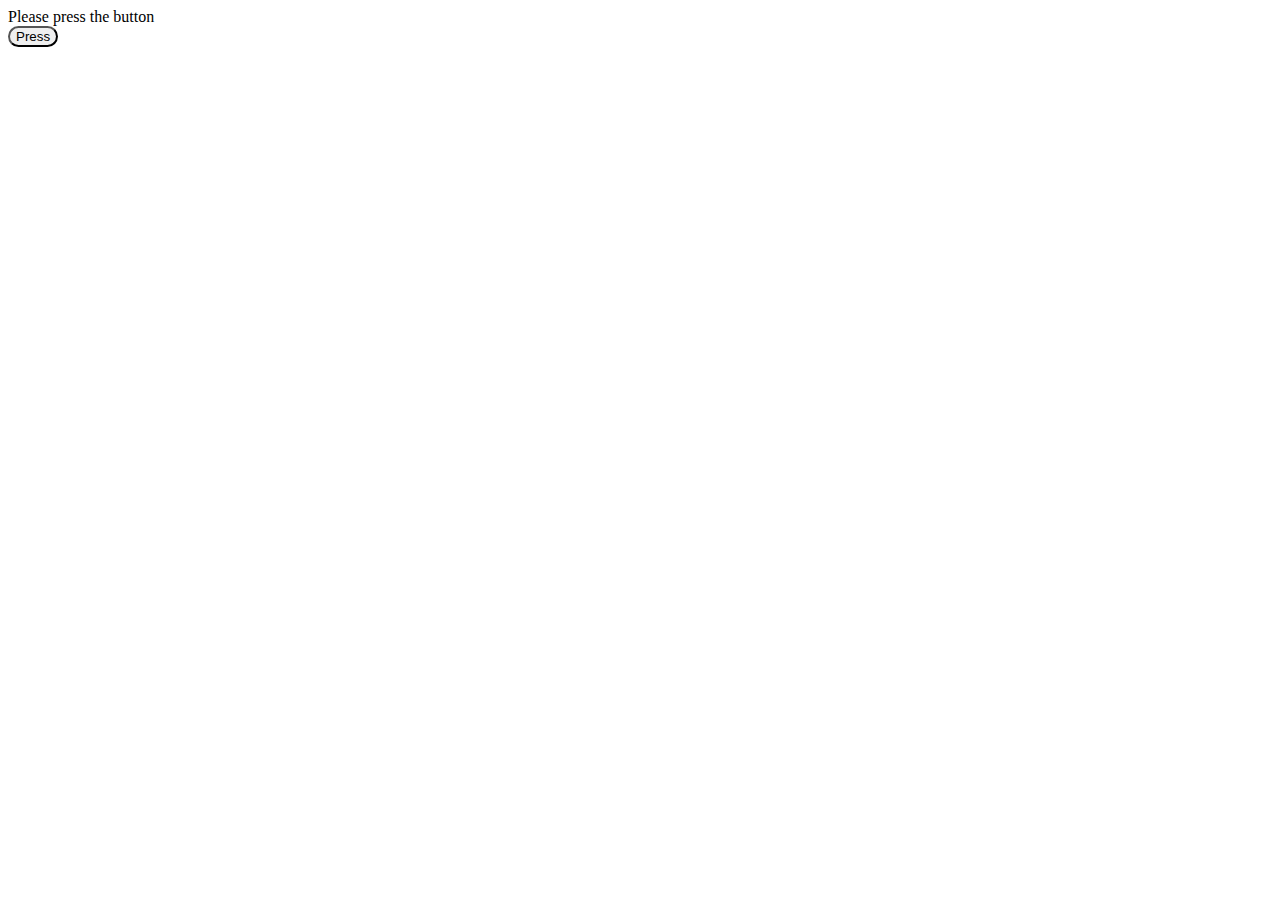
<file: contact.html>
<html>
    <head>
        <style>
            #ranbut{
                border-radius: 50px;
                size: 60px;
            }
            #div{
                border: solid 2px #000000;
                border-radius: 2px;
            }
        </style>
          <script>
            if (window.location.href === 'http://localhost:5501/contact.html') {
                window.location.replace("http://localhost:5501/help.html");
            }
        </script>
    </head>
    <body>
        <div id="div1">Please press the button</div>
        <button id="ranbut" onclick="">Press</button>
        <script>

        </script>
    </body>
</html>
</file>
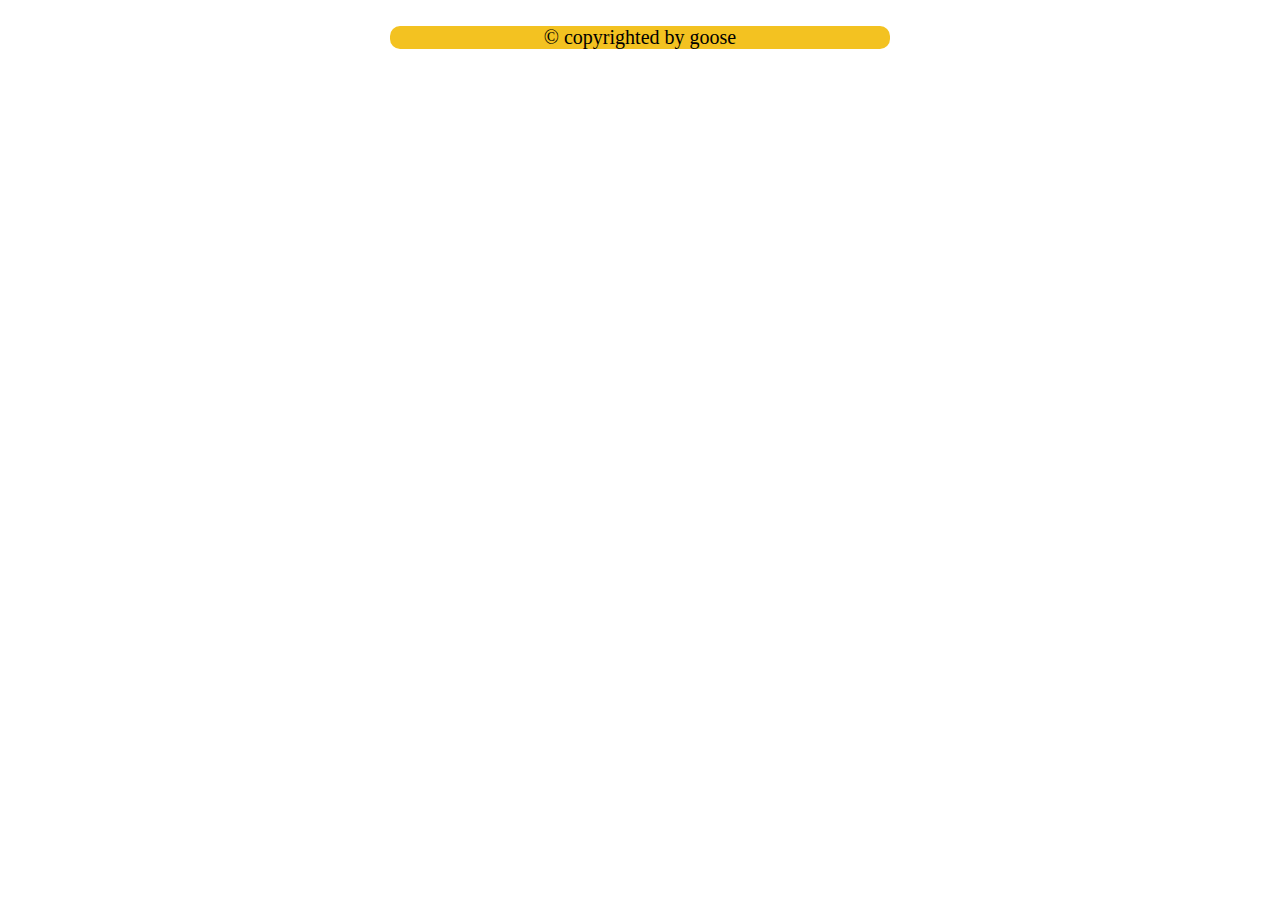
<file: footer.html>
<br><html>
    <head>
    </head>
    <body>
        <center>© copyrighted by goose</center>
    </body>
    <script>
        if (window.location.href === 'http://localhost:5501/footer.html') {
            window.location.replace("http://localhost:5501/index.html");
        }
    </script>
    <style>
        center{
            font-size: 20px;
            background-color: rgb(243,194,33);
            width: 500px;
            margin: 0 auto;
            border-radius: 10px;
        }
    </style>
</html>
</file>
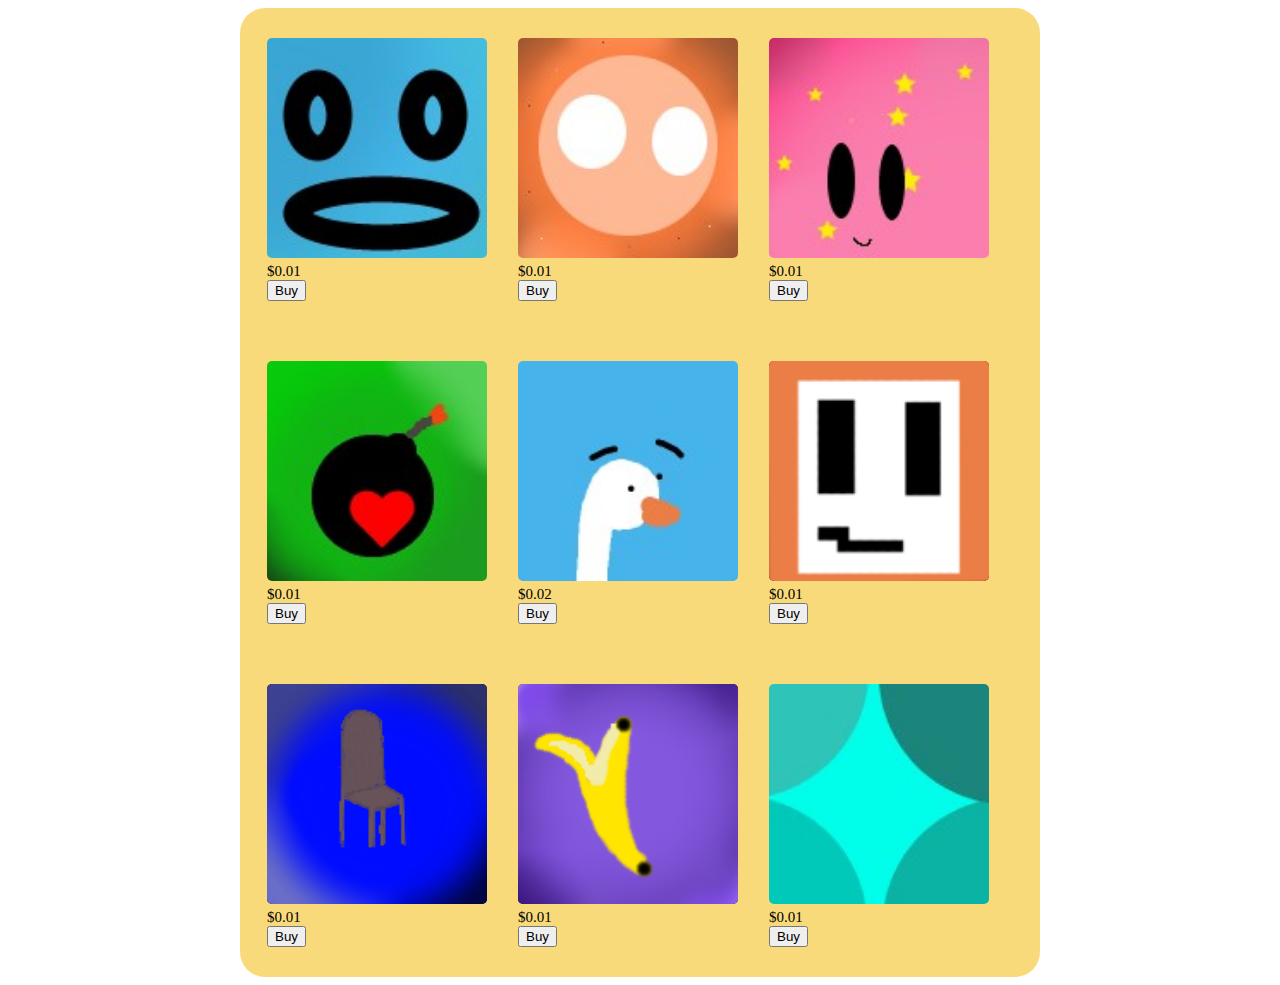
<file: product.html>
<!DOCTYPE html>
<html lang="en">
<head>
    <meta charset="UTF-8">
    <meta http-equiv="X-UA-Compatible" content="IE=edge">
    <meta name="viewport" content="width=device-width, initial-scale=1.0">
    <title></title>
</head>
<body>
    <script>
        if (window.location.href === 'http://localhost:5501/product.html') {
            window.location.replace("http://localhost:5501/index.html");
        }
    </script>
    <div class="product">
        
        <div class="productShow">
            <img src="images/bob.jpg" alt="" id="productImg"><br>
            <span id="productDesc">$0.01</span> <br>
            <button id="butButton">Buy</button><br>
        </div>
        <div class="productShow">
            <img src="images/god1.jpg" alt="" id="productImg"><br>
            <span id="productDesc">$0.01</span><br>
            <button id="butButton1">Buy</button><br>
        </div>
        <div class="productShow">
            <img src="images/korb.jpg" alt="" id="productImg"><br>
            <span id="productDesc">$0.01</span><br>
            <button id="butButton2">Buy</button><br>
        </div><br>
        <div class="productShow">
            <img src="images/lovebomb.jpg" alt="" id="productImg"><br>
            <span id="productDesc">$0.01</span><br>
            <button id="butButton3">Buy</button><br>
        </div>
        <div class="productShow">
            <img src="images/gooselow.jpg" alt="" id="productImg"><br>
            <span id="productDesc">$0.02</span><br>
            <button id="butButton4">Buy</button><br>
        </div>
        <div class="productShow">
            <img src="images/smith.png" alt="" id="productImg"><br>
            <span id="productDesc">$0.01</span><br>
            <button id="butButton5">Buy</button><br>
        </div>
        
        <div class="productShow">
            <img src="images/table.png" alt="" id="productImg"><br>
            <span id="productDesc">$0.01</span> <br>
            <button id="butButton6">Buy</button><br>
        </div>
        <div class="productShow">
            <img src="images/bana.png" alt="" id="productImg"><br>
            <span id="productDesc">$0.01</span><br>
            <button id="butButton7">Buy</button><br>
        </div>
        <div class="productShow">
            <img src="images/shine.jpg" alt="" id="productImg"><br>
            <span id="productDesc">$0.01</span><br>
            <button id="butButton8">Buy</button><br>
        </div><br>
      
    </div>
    <script>
        var butButton = document.getElementById('butButton')
        butButton.addEventListener('click',onButButton0)
        function onButButton0(){
            alert('out of stock')
            butButton.disabled=true;
        }
        var butButton1 = document.getElementById('butButton1')
        butButton1.addEventListener('click',onButButton1)
        function onButButton1(){
             alert(prompt('Enter your name')+' order succesful');
             butButton1.innerHTML = 'bought';
             butButton1.disabled=true;
            
        }var butButton2 = document.getElementById('butButton2')
        butButton2.addEventListener('click',onButButton2)
        function onButButton2(){
             alert(prompt('Enter your name')+' your order is succesful! ');
             butButton2.disabled=true;
            
        }var butButton3 = document.getElementById('butButton3')
        butButton3.addEventListener('click',onButButton3)
        function onButButton3(){
             alert('tough luck! out of stock, talk to manager')
             butButton3.disabled=true;
        }var butButton4 = document.getElementById('butButton4')
        butButton4.addEventListener('click',onButButton4)
        function onButButton4(){
             alert('tough luck! out of stock')
             butButton4.disabled=true;
        }var butButton5 = document.getElementById('butButton5')
        butButton5.addEventListener('click',onButButton5)
        function onButButton5(){
            alert(prompt('Enter your name')+' order succesful, your choice is whack');
             butButton5.innerHTML = 'bought';
             butButton5.disabled=true;
        }var butButton6 = document.getElementById('butButton6')
        butButton6.addEventListener('click',onButButton6)
        function onButButton6(){
            alert(prompt('Enter your name')+' order succesful, noice choice');
             butButton6.innerHTML = 'bought';
             butButton6.disabled=true;
        }var butButton7 = document.getElementById('butButton7')
        butButton7.addEventListener('click',onButButton7)
        function onButButton7(){
            alert(prompt('Enter your name')+' order succesful!');
             butButton7.innerHTML = 'bought';
             butButton7.disabled=true;
        }var butButton8 = document.getElementById('butButton8')
        butButton8.addEventListener('click',onButButton8)
        function onButButton8(){
             alert('tough luck! out of stock, talk to manager')
             butButton8.disabled=true;
        }
    </script>
</body>
</html>
<style>
    *{
        user-select: none;
    }
    .product{
        height: auto;
        width: 800px;
        background-color: rgb(243,194,33,0.6); ;
        overflow-y: hidden;
        overflow-x: hidden;
        margin: 0 auto;
        border-radius: 25px;
        overflow-x:scroll;
    }
    .productShow{
        height: auto;
        width: auto;
        display: inline-block;
        margin-left: 27px;
        margin-right: 0;
        margin-top: 30px;
        margin-bottom: 30px;
        
        
    }
    img#productImg{
        height: 220px;
        width: 220px;
        background-color: black;
        border-radius: 5px;
    }
    button:hover{
        background-color: white;
       border-radius: 0;
    }
    span{
        font-size: 15px;
    }
   
    


</style>
</file>
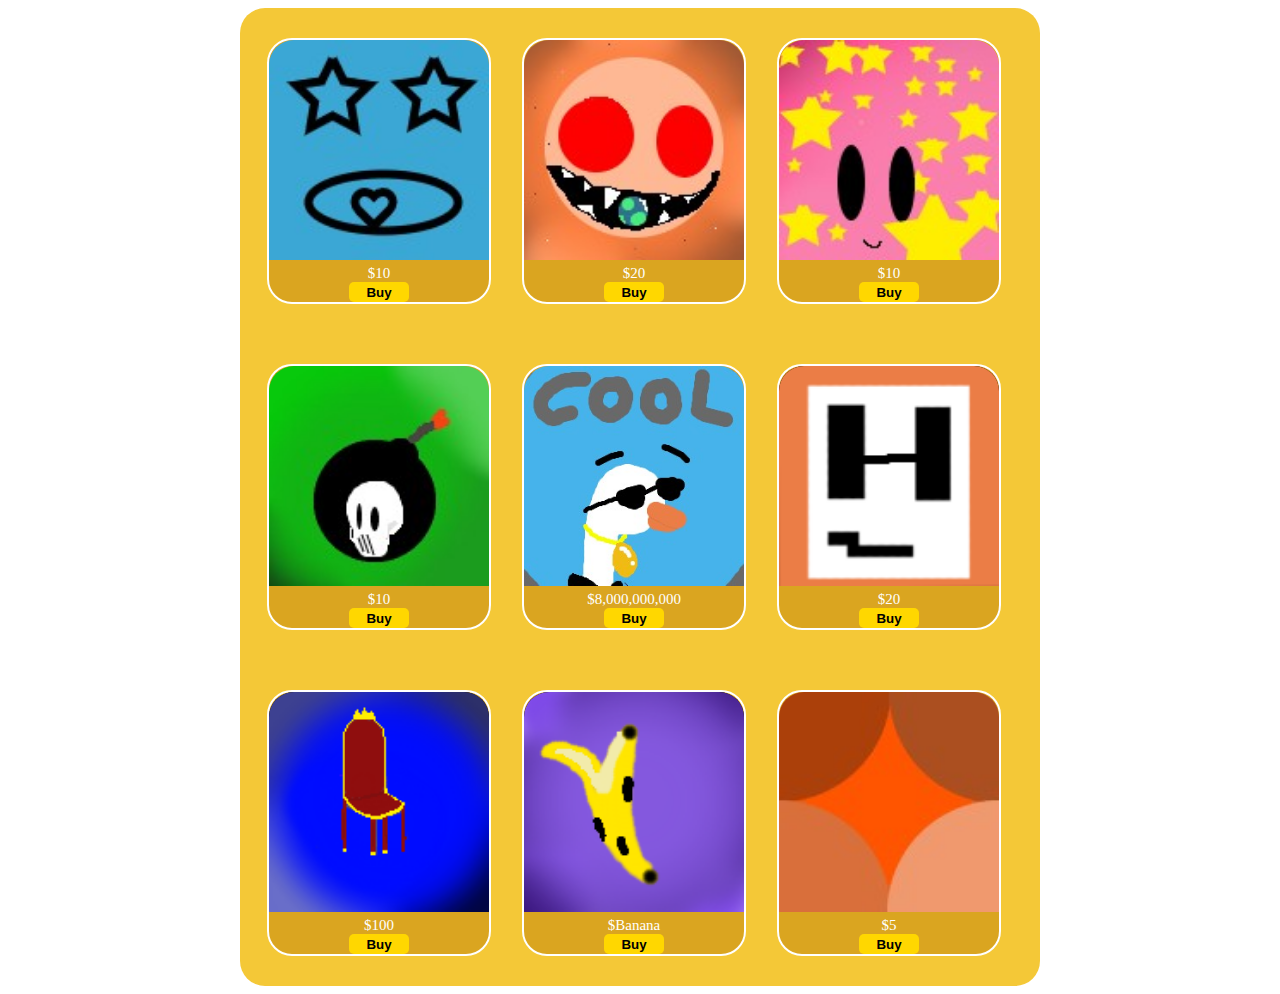
<file: productvip.html>
<!DOCTYPE html>
<html lang="en">
<head>
    <meta charset="UTF-8">
    <meta http-equiv="X-UA-Compatible" content="IE=edge">
    <meta name="viewport" content="width=device-width, initial-scale=1.0">
    <title></title>
</head>
<body>
    <script>
        if (window.location.href === 'http://localhost:5501/productvip.html') {
            window.location.replace("http://localhost:5501/vip.html");
        }
    </script>
    <div class="product">
        
        <div class="productShow">
            <img src="images/starbob.jpg" alt="" id="productImg"><br>
            <span id="productDesc">$10</span> <br>
            <button id="butButton" class="buyButton">Buy</button><br>
        </div>
        <div class="productShow">
            <img src="images/ohno.jpg" alt="" id="productImg"><br>
            <span id="productDesc">$20</span><br>
            <button id="butButton1"  class="buyButton">Buy</button><br>
        </div>
        <div class="productShow">
            <img src="images/kurbstomp.jpg" alt="" id="productImg"><br>
            <span id="productDesc">$10</span><br>
            <button id="butButton2"  class="buyButton">Buy</button><br>
        </div><br>
        <div class="productShow">
            <img src="images/skullbomb.jpg" alt="" id="productImg"><br>
            <span id="productDesc">$10</span><br>
            <button id="butButton3"  class="buyButton">Buy</button><br>
        </div>
        <div class="productShow">
            <img src="images/coolgooselow.jpg" alt="" id="productImg"><br>
            <span id="productDesc">$8,000,000,000</span><br>
            <button id="butButton4"  class="buyButton">Buy</button><br>
        </div>
        <div class="productShow">
            <img src="images/coolsmith.png" alt="" id="productImg"><br>
            <span id="productDesc">$20</span><br>
            <button id="butButton5"  class="buyButton">Buy</button><br>
        </div>
        
        <div class="productShow">
            <img src="images/theroyaltable.png" alt="" id="productImg"><br>
            <span id="productDesc">$100</span> <br>
            <button id="butButton6"  class="buyButton">Buy</button><br>
        </div>
        <div class="productShow">
            <img src="images/nanab.png" alt="" id="productImg"><br>
            <span id="productDesc">$Banana</span><br>
            <button id="butButton7"  class="buyButton">Buy</button><br>
        </div>
        <div class="productShow">
            <img src="images/orange.jpg" alt="" id="productImg"><br>
            <span id="productDesc">$5</span><br>
            <button id="butButton8"  class="buyButton">Buy</button><br>
        </div><br>
      
    </div>
    <script>
        var butButton = document.getElementById('butButton')
        butButton.addEventListener('click',onButButton0)
        function onButButton0(){
            alert('No')
            butButton.disabled=true;
        }
        var butButton1 = document.getElementById('butButton1')
        butButton1.addEventListener('click',onButButton1)
        function onButButton1(){
             alert(prompt('Enter your name')+' check behind you.');
             butButton1.innerHTML = 'bought';
             butButton1.disabled=true;
            
        }var butButton2 = document.getElementById('butButton2')
        butButton2.addEventListener('click',onButButton2)
        function onButButton2(){
             alert(prompt('Enter your name')+' Sebastian stole this from you ');
             butButton2.disabled=true;
            
        }var butButton3 = document.getElementById('butButton3')
        butButton3.addEventListener('click',onButButton3)
        function onButButton3(){
             alert('We dont have this.')
             butButton3.disabled=true;
        }var butButton4 = document.getElementById('butButton4')
        butButton4.addEventListener('click',onButButton4)
        function onButButton4(){
             alert('Cool choice! We....lost it.')
             butButton4.disabled=true;
        }var butButton5 = document.getElementById('butButton5')
        butButton5.addEventListener('click',onButButton5)
        function onButButton5(){
            alert(prompt('Enter your name')+' Please leave us alone');
             butButton5.innerHTML = 'bought';
             butButton5.disabled=true;
        }var butButton6 = document.getElementById('butButton6')
        butButton6.addEventListener('click',onButButton6)
        function onButButton6(){
            alert(prompt('Enter your name')+' order succesful!');
             butButton6.innerHTML = 'bought';
             butButton6.disabled=true;
        }var butButton7 = document.getElementById('butButton7')
        butButton7.addEventListener('click',onButButton7)
        function onButButton7(){
            alert(prompt('Enter your name')+' order succesful!');
             butButton7.innerHTML = 'bought';
             butButton7.disabled=true;
        }var butButton8 = document.getElementById('butButton8')
        butButton8.addEventListener('click',onButButton8)
        function onButButton8(){
             alert('We dont have a manager, dont ask')
             butButton8.disabled=true;
        }
    </script>
</body>
</html>
<style>
    *{
        user-select: none;
    }
    .product{
        height: auto;
        width: 800px;
        background-color: rgb(243,194,33,0.9);
        overflow-y: hidden;
        overflow-x: hidden;
        margin: 0 auto;
        border-radius: 25px;
        
        
    }
    
    .productShow{
        height: auto;
        width: auto;
        display: inline-block;
        margin-left: 27px;
        margin-right: 0;
        margin-top: 30px;
        margin-bottom: 30px;
        border: 2px solid white;
        background-color: goldenrod;
        text-align: center;
        color:white;
        border-radius: 25px;       
        
    }
    .productShow:hover{
        height: auto;
        width: auto;
        display: inline-block;
        margin-left: 27px;
        margin-right: 0;
        margin-top: 30px;
        margin-bottom: 30px;
        border: 2px solid goldenrod;
        background-color: goldenrod;
        text-align: center;
        color:white;
        border-radius: 25px;       
        
    }
    img#productImg{
        height: 220px;
        width: 220px;
        background-color: black;
        border-radius: 25px 25px 0px 0px;
    }
    img#productImg:hover{
        height: 220px;
        width: 220px;
        border-radius: 25px 25px 0px 0px;
        
        
    }
    button:hover{
        background-color: white;
       border-radius: 0;
    }
    span{
        font-size: 15px;
    }
   .buyButton{
       background-color: gold;
       color: black;
       border: none;
       font-weight: bold;
       border-radius: 5px;
       width: 60px;
       height: 20px;
   }
    


</style>
</file>
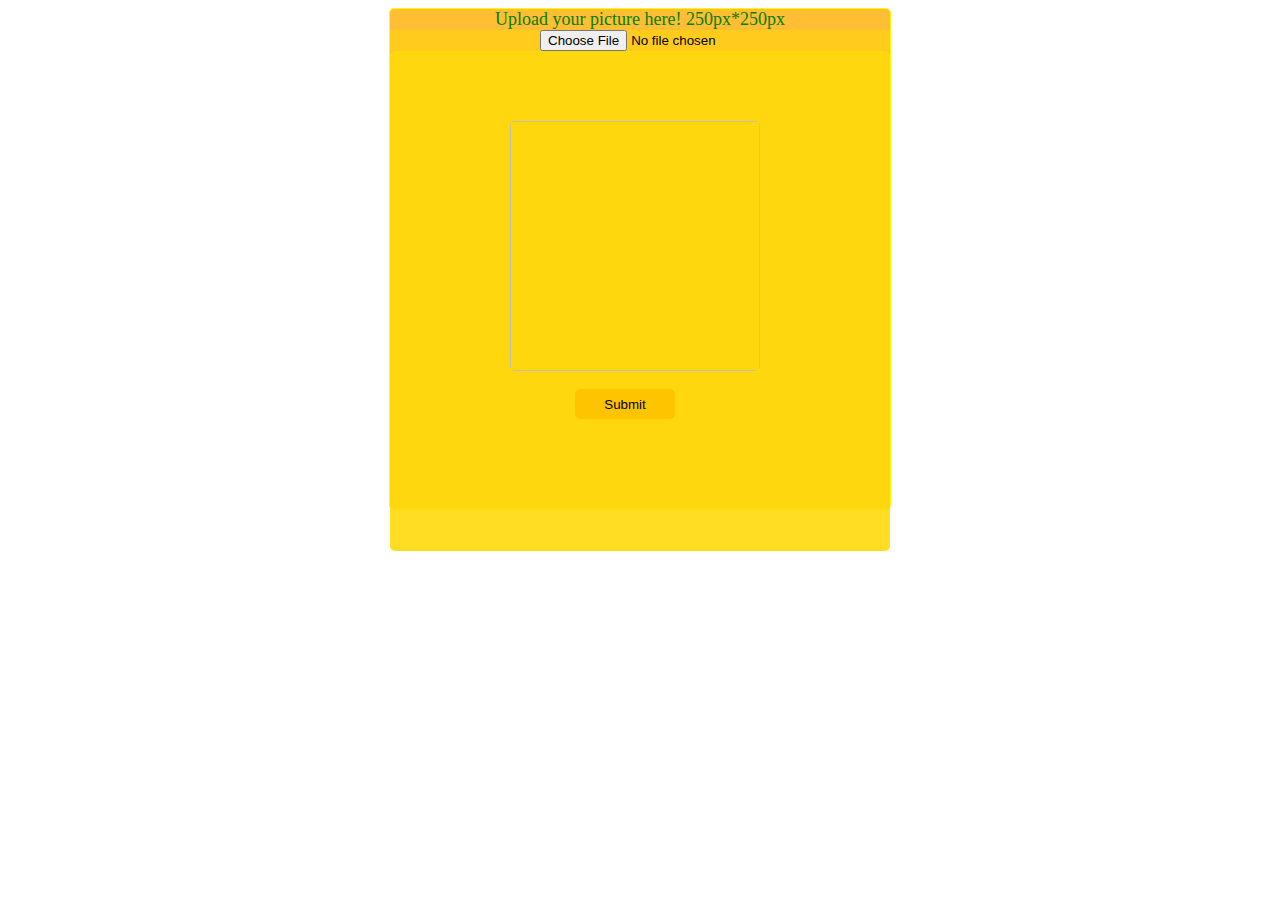
<file: profile.html>
<html>
	<head></head>
	<body>
		<script>
			if (window.location.href === 'http://localhost:5501/profile.html') {
				window.location.replace("http://localhost:5501/upload.html");
			}
		</script>
		<div id="maincontainer">
		<p id="suggestionText">Upload your picture here! 250px*250px </p>
		<p><input type="file"  accept="image/*" name="image" id="file"  onchange="loadFile(event)" ></p>
		<div id="imgcontainer">
			
			<p><img id="output" width="250px" height="250px"/></p><br>
			<button id="submitButton">Submit</button>
		</div> <br>
		
		<script>
			
			var loadFile = function(event) {
			var image = document.getElementById('output');
			image.src = URL.createObjectURL(event.target.files[0]);
			let submitButton = document.getElementById('submitButton')
			submitButton.addEventListener('click',onSubmitButton)
			let file = document.getElementById('output').src;

		function onSubmitButton(){
			if(image.src=''){
				document.getElementById('suggestionText').innerHTML = 'Upload an image first'
			}	
			document.getElementById('suggestionText').style.color='black'
			document.getElementById('suggestionText').innerHTML = 'Your goose has been uploaded and is under review! For more information follow the <a href="https://ia601602.us.archive.org/11/items/Rick_Astley_Never_Gonna_Give_You_Up/Rick_Astley_Never_Gonna_Give_You_Up.mp4" target="blank"> link</a>'

			image.src = URL.createObjectURL(event.target.files[0]);
		}
		};
		</script>
		</div>
	</body>
	<style>
		#suggestionText{
			height: auto;
			width: 500;
			background-color: rgb(255, 217, 10,0);
			text-align: center;
			border-radius: 5px;
			color: green;
		}
		input#file{
			height: auto;
			width: 500px;
			color: black;
			background-color: rgb(255, 217, 10,0.5);
			padding-left: 150px;
			border-radius: 0;
			
		}
		img#output{
			background-color: rgb(255, 217, 10,0.1);
			margin-left: 120px;
			margin-top: 70px;
			border-radius: 5px;
		}
		div#imgcontainer{
			border-radius: 5px;
			height: 500px;
			width: 500px;
			background-color: rgb(255, 217, 10,0.9);;
			
			
			
		}
		button#submitButton{
			margin-left: 185px;
			height: 30px;
			width: 100px;
			text-align: center;
			border-radius: 5px;
			border: none;
			background-color: rgb(255, 196, 0);
			color: black;
		}
		button#submitButton:hover{
			background-color: rgb(255, 196, 0,0.6);
		}
		div#maincontainer{
			height: 500px;
			width: 500px;
			border: 1px solid rgb(255, 251, 0);
			background-color: rgba(255, 174, 0, 0.8);
			border-radius: 5px;
			margin: auto;
		}
		p#suggestionText{
			font-size: 18px;
		}
		p{
			margin: auto;
			
		}
	</style>
	<script>
	</script>
</html><br>
</file>
